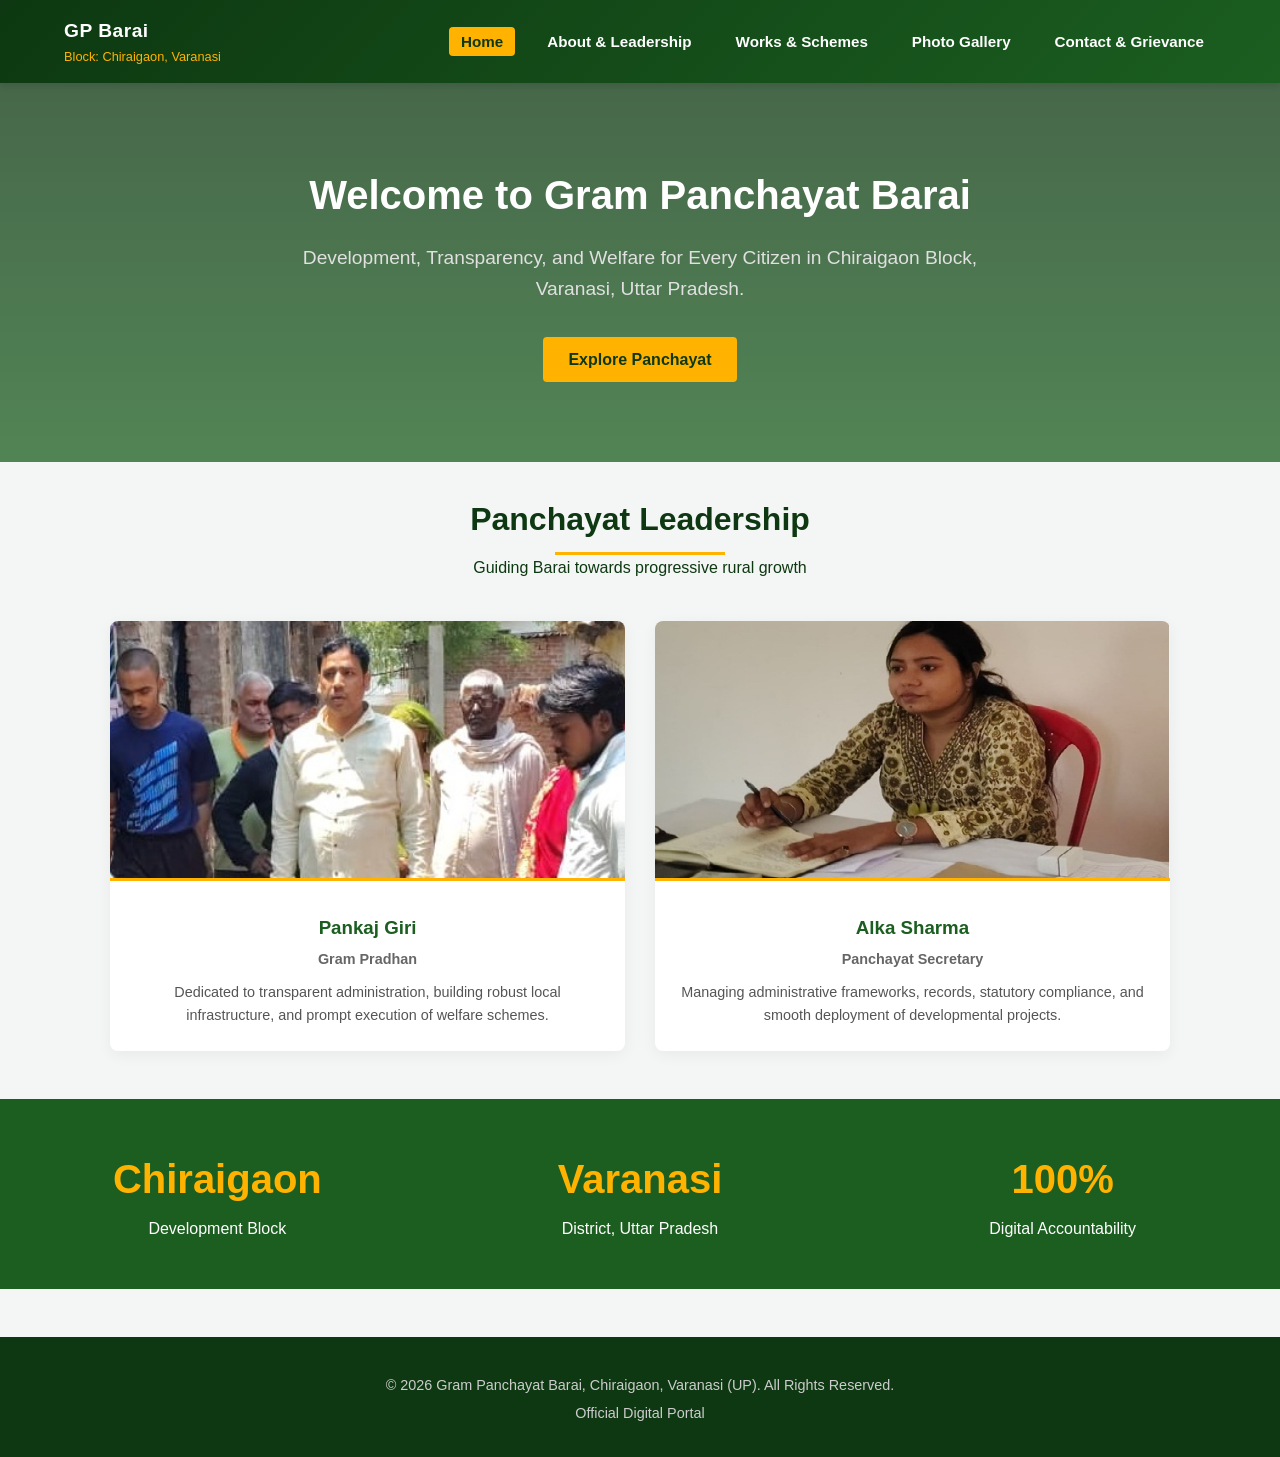
<file: index.html>
<!DOCTYPE html>
<html lang="en">
<head>
    <meta charset="UTF-8">
    <meta name="viewport" content="width=device-width, initial-scale=1.0">
    <title>Gram Panchayat Barai - Chiraigaon, Varanasi</title>
    <link rel="stylesheet" href="style.css">
</head>
<body>

    <!-- Header & Navbar -->
    <header>
        <div class="logo-area">
            <div class="logo-text">
                <h1>GP Barai</h1>
                <p>Block: Chiraigaon, Varanasi</p>
            </div>
        </div>
        <div class="menu-toggle" id="mobile-menu">&#9776;</div>
        <nav>
            <ul>
                <li><a href="index.html">Home</a></li>
                <li><a href="about.html">About & Leadership</a></li>
                <li><a href="services.html">Works & Schemes</a></li>
                <li><a href="gallery.html">Photo Gallery</a></li>
                <li><a href="contact.html">Contact & Grievance</a></li>
            </ul>
        </nav>
    </header>

    <!-- Hero Section -->
    <section class="hero">
        <h2>Welcome to Gram Panchayat Barai</h2>
        <p>Development, Transparency, and Welfare for Every Citizen in Chiraigaon Block, Varanasi, Uttar Pradesh.</p>
        <a href="about.html" class="btn">Explore Panchayat</a>
    </section>

    <!-- Leadership Section Preview -->
    <div class="container">
        <div class="section-title">
            <h2>Panchayat Leadership</h2>
            <p>Guiding Barai towards progressive rural growth</p>
        </div>

        <div class="leadership-grid">
            <div class="card">
                <img src="pankaj.jpeg" alt="Pankaj Giri">
                <div class="card-content">
                    <h3>Pankaj Giri</h3>
                    <div class="designation">Gram Pradhan</div>
                    <p>Dedicated to transparent administration, building robust local infrastructure, and prompt execution of welfare schemes.</p>
                </div>
            </div>

            <div class="card">
                <img src="alkamam.jpg" alt="Alka Sharma">
                <div class="card-content">
                    <h3>Alka Sharma</h3>
                    <div class="designation">Panchayat Secretary</div>
                    <p>Managing administrative frameworks, records, statutory compliance, and smooth deployment of developmental projects.</p>
                </div>
            </div>
        </div>
    </div>

    <!-- Quick Stats -->
    <div class="stats">
        <div class="stat-item">
            <h3>Chiraigaon</h3>
            <p>Development Block</p>
        </div>
        <div class="stat-item">
            <h3>Varanasi</h3>
            <p>District, Uttar Pradesh</p>
        </div>
        <div class="stat-item">
            <h3>100%</h3>
            <p>Digital Accountability</p>
        </div>
    </div>

    <!-- Footer -->
    <footer>
        <p>&copy; 2026 Gram Panchayat Barai, Chiraigaon, Varanasi (UP). All Rights Reserved.</p>
        <p>Official Digital Portal</p>
    </footer>

    <script src="script.js"></script>
</body>
</html>
</file>
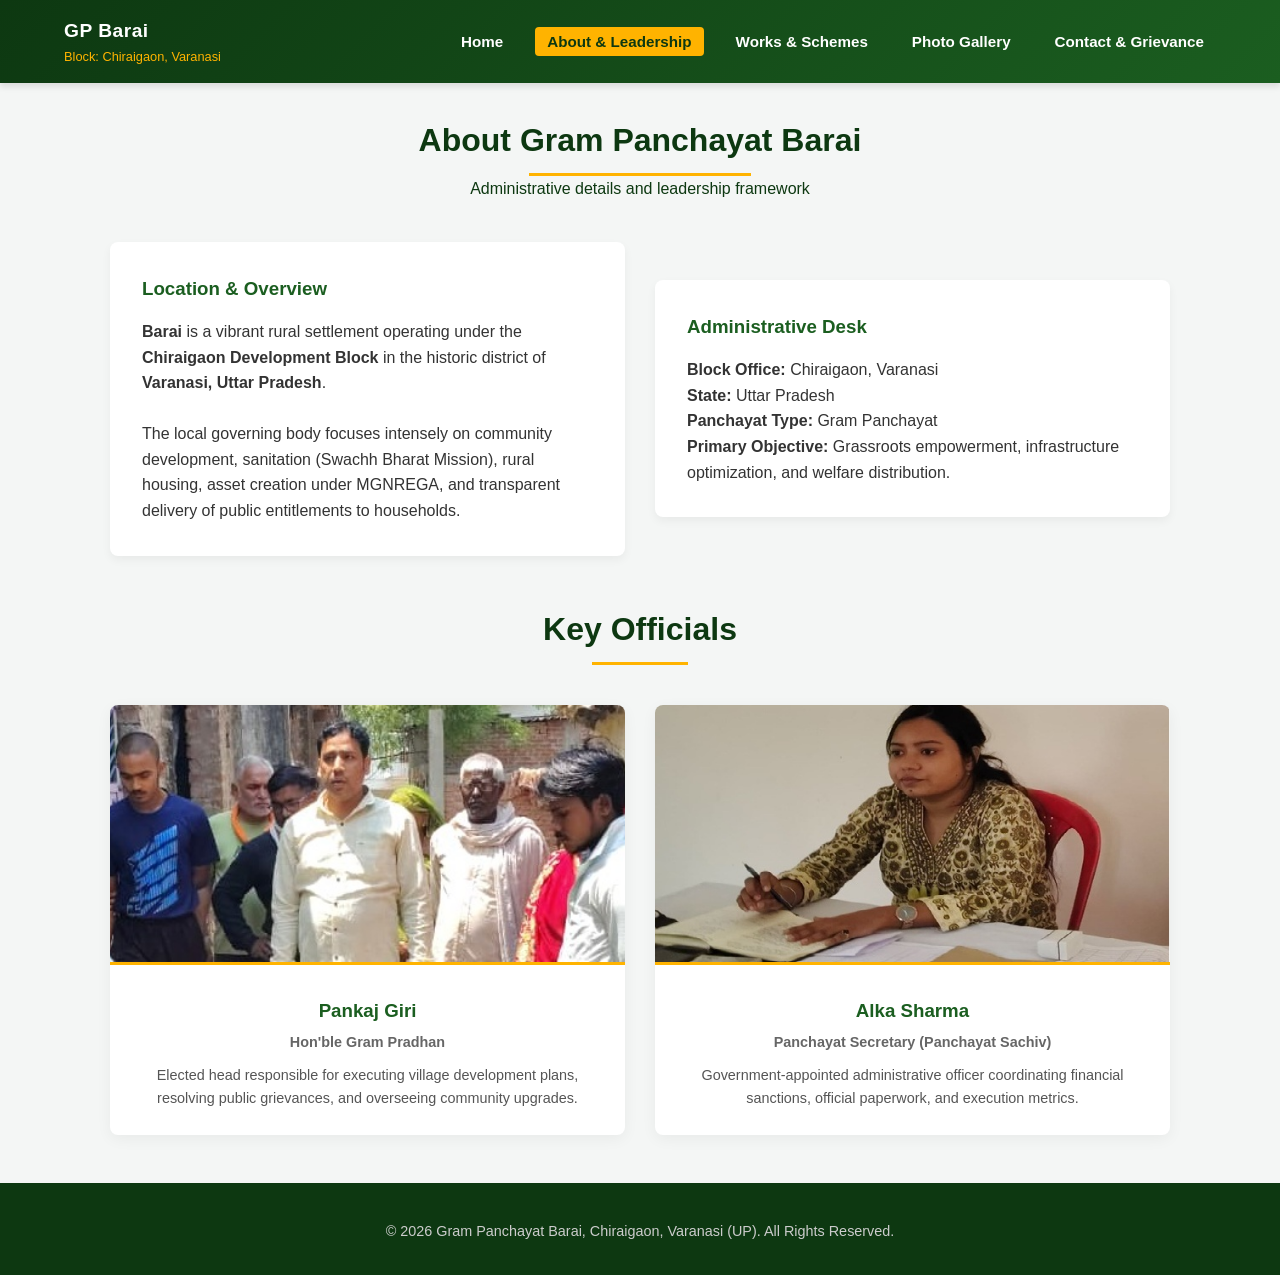
<file: about.html>
<!DOCTYPE html>
<html lang="en">
<head>
    <meta charset="UTF-8">
    <meta name="viewport" content="width=device-width, initial-scale=1.0">
    <title>About Us - Gram Panchayat Barai</title>
    <link rel="stylesheet" href="style.css">
</head>
<body>

    <header>
        <div class="logo-area">
            <div class="logo-text">
                <h1>GP Barai</h1>
                <p>Block: Chiraigaon, Varanasi</p>
            </div>
        </div>
        <div class="menu-toggle" id="mobile-menu">&#9776;</div>
        <nav>
            <ul>
                <li><a href="index.html">Home</a></li>
                <li><a href="about.html">About & Leadership</a></li>
                <li><a href="services.html">Works & Schemes</a></li>
                <li><a href="gallery.html">Photo Gallery</a></li>
                <li><a href="contact.html">Contact & Grievance</a></li>
            </ul>
        </nav>
    </header>

    <div class="container">
        <div class="section-title">
            <h2>About Gram Panchayat Barai</h2>
            <p>Administrative details and leadership framework</p>
        </div>

        <div class="grid-2" style="margin-bottom: 3rem;">
            <div class="info-box">
                <h3>Location & Overview</h3>
                <p><strong>Barai</strong> is a vibrant rural settlement operating under the <strong>Chiraigaon Development Block</strong> in the historic district of <strong>Varanasi, Uttar Pradesh</strong>.</p>
                <br>
                <p>The local governing body focuses intensely on community development, sanitation (Swachh Bharat Mission), rural housing, asset creation under MGNREGA, and transparent delivery of public entitlements to households.</p>
            </div>
            <div class="info-box">
                <h3>Administrative Desk</h3>
                <p><strong>Block Office:</strong> Chiraigaon, Varanasi</p>
                <p><strong>State:</strong> Uttar Pradesh</p>
                <p><strong>Panchayat Type:</strong> Gram Panchayat</p>
                <p><strong>Primary Objective:</strong> Grassroots empowerment, infrastructure optimization, and welfare distribution.</p>
            </div>
        </div>

        <div class="section-title">
            <h2>Key Officials</h2>
        </div>

        <div class="leadership-grid">
            <div class="card">
                <img src="pankaj.jpeg" alt="Pankaj Giri">
                <div class="card-content">
                    <h3>Pankaj Giri</h3>
                    <div class="designation">Hon'ble Gram Pradhan</div>
                    <p>Elected head responsible for executing village development plans, resolving public grievances, and overseeing community upgrades.</p>
                </div>
            </div>

            <div class="card">
                <img src="alkamam.jpg" alt="Alka Sharma">
                <div class="card-content">
                    <h3>Alka Sharma</h3>
                    <div class="designation">Panchayat Secretary (Panchayat Sachiv)</div>
                    <p>Government-appointed administrative officer coordinating financial sanctions, official paperwork, and execution metrics.</p>
                </div>
            </div>
        </div>
    </div>

    <footer>
        <p>&copy; 2026 Gram Panchayat Barai, Chiraigaon, Varanasi (UP). All Rights Reserved.</p>
    </footer>

    <script src="script.js"></script>
</body>
</html>
</file>
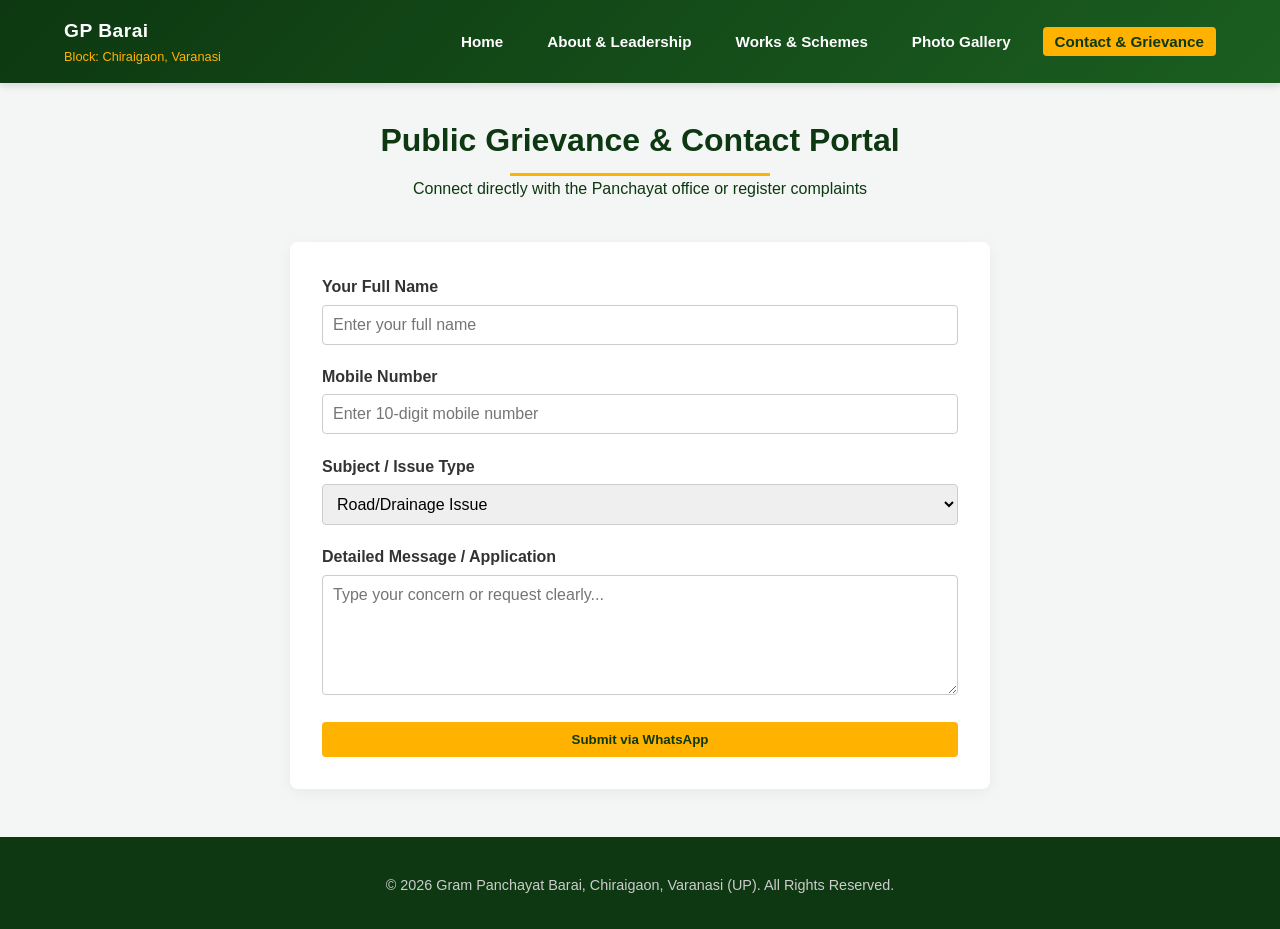
<file: contact.html>
<!DOCTYPE html>
<html lang="en">
<head>
    <meta charset="UTF-8">
    <meta name="viewport" content="width=device-width, initial-scale=1.0">
    <title>Contact & Grievance - Gram Panchayat Barai</title>
    <link rel="stylesheet" href="style.css">
</head>
<body>

    <header>
        <div class="logo-area">
            <div class="logo-text">
                <h1>GP Barai</h1>
                <p>Block: Chiraigaon, Varanasi</p>
            </div>
        </div>
        <div class="menu-toggle" id="mobile-menu">&#9776;</div>
        <nav>
            <ul>
                <li><a href="index.html">Home</a></li>
                <li><a href="about.html">About & Leadership</a></li>
                <li><a href="services.html">Works & Schemes</a></li>
                <li><a href="gallery.html">Photo Gallery</a></li>
                <li><a href="contact.html">Contact & Grievance</a></li>
            </ul>
        </nav>
    </header>

    <div class="container">
        <div class="section-title">
            <h2>Public Grievance & Contact Portal</h2>
            <p>Connect directly with the Panchayat office or register complaints</p>
        </div>

        <form id="grievanceForm">
            <div class="form-group">
                <label for="name">Your Full Name</label>
                <input type="text" id="name" required placeholder="Enter your full name">
            </div>

            <div class="form-group">
                <label for="phone">Mobile Number</label>
                <input type="tel" id="phone" required placeholder="Enter 10-digit mobile number">
            </div>

            <div class="form-group">
                <label for="category">Subject / Issue Type</label>
                <select id="category">
                    <option value="Road/Drainage Issue">Road/Drainage Issue</option>
                    <option value="Water Supply / Handpump Repair">Water Supply / Handpump Repair</option>
                    <option value="PMAY Housing Query">PMAY Housing Query</option>
                    <option value="General Grievance / Suggestion">General Grievance / Suggestion</option>
                </select>
            </div>

            <div class="form-group">
                <label for="message">Detailed Message / Application</label>
                <textarea id="message" required placeholder="Type your concern or request clearly..."></textarea>
            </div>
        
            <button type="submit" class="btn" style="width: 100%; border: none; cursor: pointer;">Submit via WhatsApp</button>
        </form>
    </div>

    <footer>
        <p>&copy; 2026 Gram Panchayat Barai, Chiraigaon, Varanasi (UP). All Rights Reserved.</p>
    </footer>

    <script src="script.js"></script>
    <script>
        // Wait for the page to fully load
            document.addEventListener('DOMContentLoaded', function() {
                
                // Find the form and listen for the submit action
                const form = document.getElementById('grievanceForm');
                
                if (form) {
                    form.addEventListener('submit', function(event) {
                        // 1. THIS strictly stops the page reload
                        event.preventDefault(); 
            
                        // 2. Get all the values from the form
                        const name = document.getElementById('name').value;
                        const phone = document.getElementById('phone').value;
                        const category = document.getElementById('category').value;
                        const message = document.getElementById('message').value;
            
                        // 3. Format the message for WhatsApp
                        const whatsappText = `*New Grievance / Contact Request*%0A%0A*Name:* ${name}%0A*Mobile:* ${phone}%0A*Subject:* ${category}%0A*Message:* ${message}`;
            
                        // 4. Your WhatsApp Number
                        const whatsappNumber = "918115749248";
            
                        // 5. Create the final WhatsApp URL
                        const whatsappURL = `https://wa.me/${whatsappNumber}?text=${whatsappText}`;
            
                        // 6. Open WhatsApp in a new tab/window
                        window.open(whatsappURL, '_blank');
                    });
                }
            });
    </script>
</body>
</html>
</file>
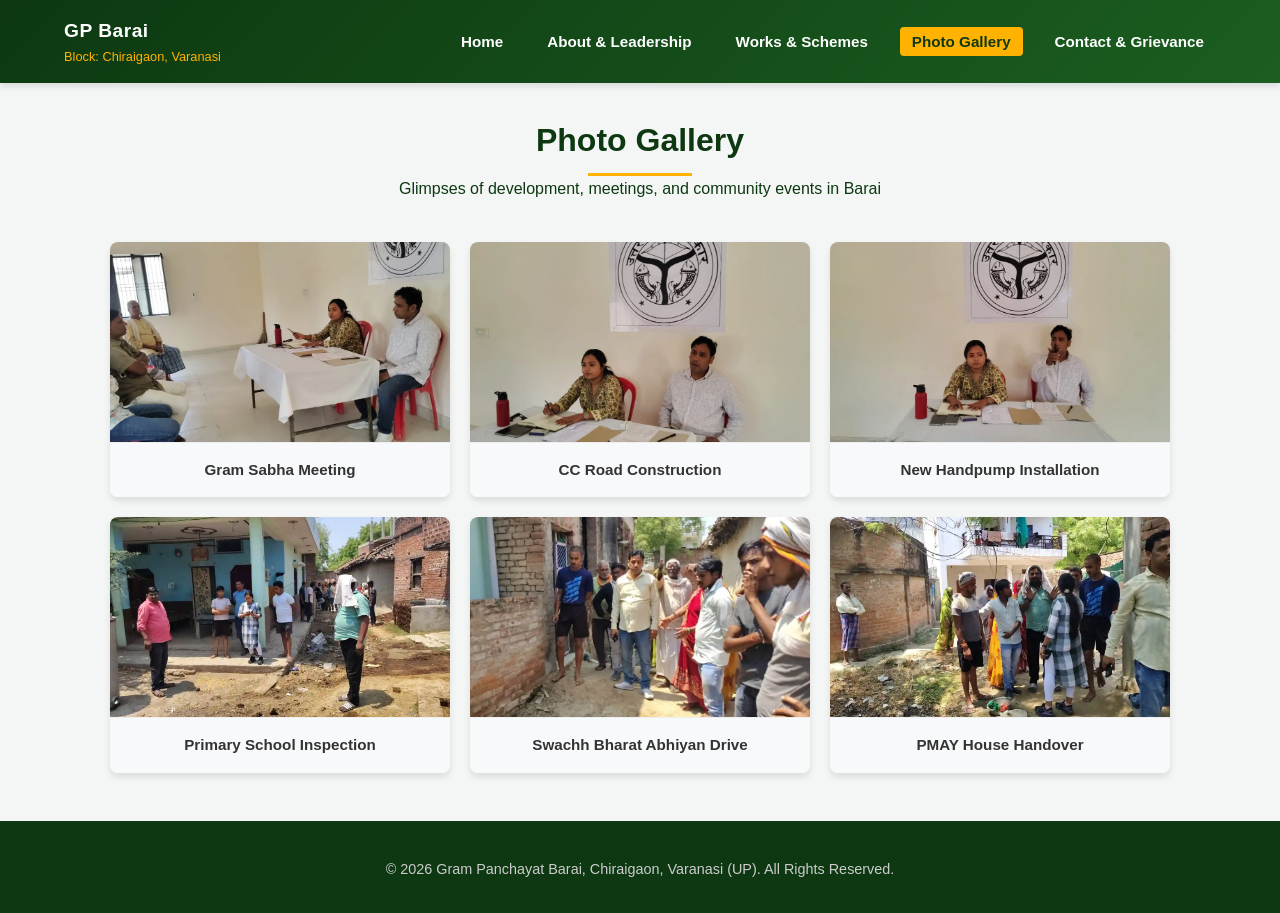
<file: gallery.html>
<!DOCTYPE html>
<html lang="en">
<head>
    <meta charset="UTF-8">
    <meta name="viewport" content="width=device-width, initial-scale=1.0">
    <title>Photo Gallery - Gram Panchayat Barai</title>
    <link rel="stylesheet" href="style.css">
</head>
<body>

    <!-- Header & Navbar -->
    <header>
        <div class="logo-area">
            <div class="logo-text">
                <h1>GP Barai</h1>
                <p>Block: Chiraigaon, Varanasi</p>
            </div>
        </div>
        <div class="menu-toggle" id="mobile-menu">&#9776;</div>
        <nav>
            <ul>
                <li><a href="index.html">Home</a></li>
                <li><a href="about.html">About & Leadership</a></li>
                <li><a href="services.html">Works & Schemes</a></li>
                <li><a href="gallery.html">Photo Gallery</a></li>
                <li><a href="contact.html">Contact & Grievance</a></li>
            </ul>
        </nav>
    </header>

    <!-- Main Content -->
    <div class="container">
        <div class="section-title">
            <h2>Photo Gallery</h2>
            <p>Glimpses of development, meetings, and community events in Barai</p>
        </div>

        <!-- Gallery Grid -->
        <div class="gallery-grid">
            <!-- Image 1 -->
            <div class="gallery-item">
                <img src="images/gallery/1.webp" alt="Gram Sabha Meeting">
                <div class="gallery-caption">Gram Sabha Meeting</div>
            </div>
            
            <!-- Image 2 -->
            <div class="gallery-item">
                <img src="images/gallery/2.webp" alt="CC Road Construction">
                <div class="gallery-caption">CC Road Construction</div>
            </div>

            <!-- Image 3 -->
            <div class="gallery-item">
                <img src="images/gallery/3.webp" alt="Handpump Installation">
                <div class="gallery-caption">New Handpump Installation</div>
            </div>

            <!-- Image 4 -->
            <div class="gallery-item">
                <img src="images/gallery/4.webp" alt="Primary School Inspection">
                <div class="gallery-caption">Primary School Inspection</div>
            </div>

            <!-- Image 5 -->
            <div class="gallery-item">
                <img src="images/gallery/5.webp" alt="Swachh Bharat Cleanliness Drive">
                <div class="gallery-caption">Swachh Bharat Abhiyan Drive</div>
            </div>

            <!-- Image 6 -->
            <div class="gallery-item">
                <img src="images/gallery/6.webp" alt="PMAY Housing Handover">
                <div class="gallery-caption">PMAY House Handover</div>
            </div>
        </div>
    </div>

    <!-- Footer -->
    <footer>
        <p>&copy; 2026 Gram Panchayat Barai, Chiraigaon, Varanasi (UP). All Rights Reserved.</p>
    </footer>

    <script src="script.js"></script>
</body>
</html>
</file>
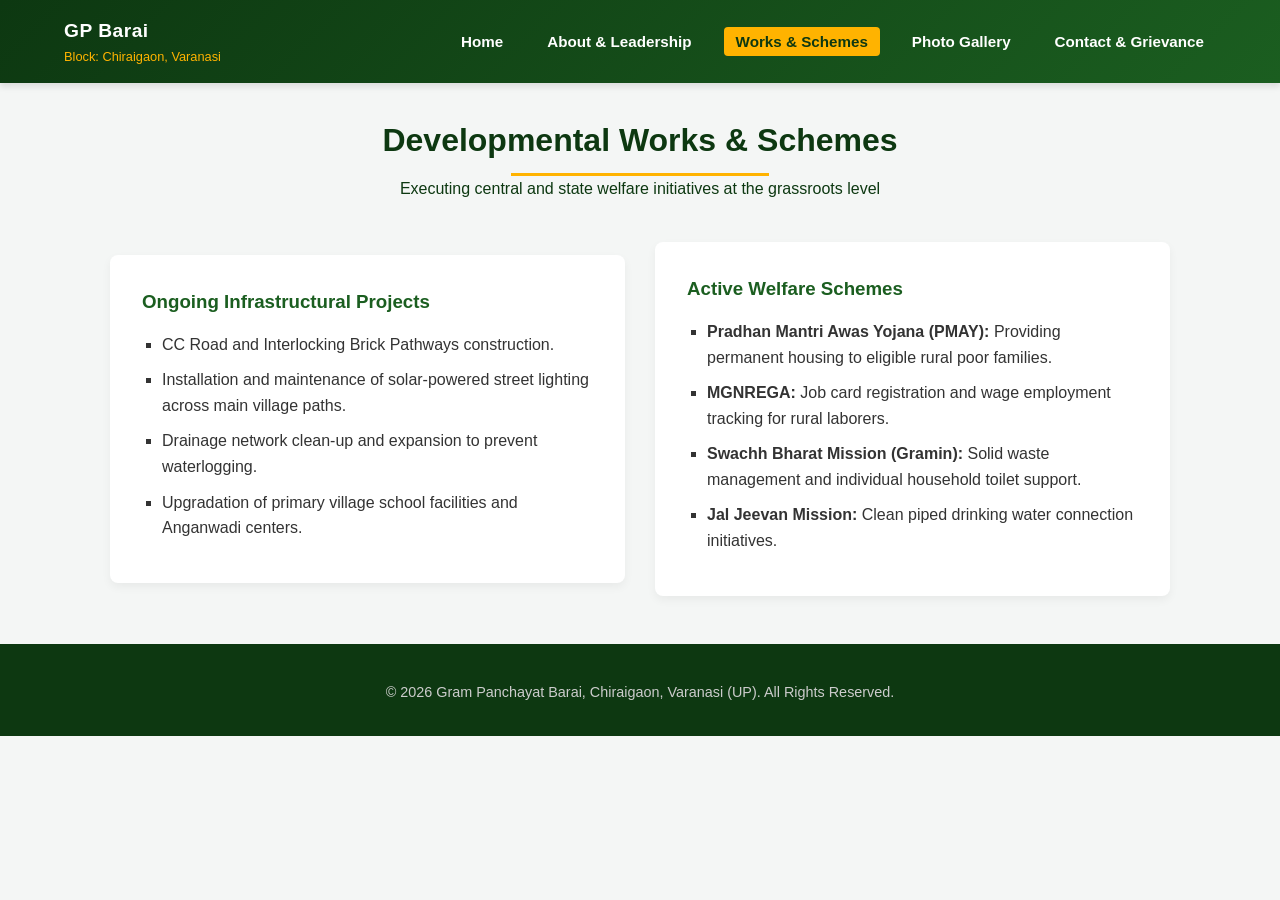
<file: services.html>
<!DOCTYPE html>
<html lang="en">
<head>
    <meta charset="UTF-8">
    <meta name="viewport" content="width=device-width, initial-scale=1.0">
    <title>Works & Schemes - Gram Panchayat Barai</title>
    <link rel="stylesheet" href="style.css">
</head>
<body>

    <header>
        <div class="logo-area">
            <div class="logo-text">
                <h1>GP Barai</h1>
                <p>Block: Chiraigaon, Varanasi</p>
            </div>
        </div>
        <div class="menu-toggle" id="mobile-menu">&#9776;</div>
        <nav>
            <ul>
                <li><a href="index.html">Home</a></li>
                <li><a href="about.html">About & Leadership</a></li>
                <li><a href="services.html">Works & Schemes</a></li>
                <li><a href="gallery.html">Photo Gallery</a></li>
                <li><a href="contact.html">Contact & Grievance</a></li>
            </ul>
        </nav>
    </header>

    <div class="container">
        <div class="section-title">
            <h2>Developmental Works & Schemes</h2>
            <p>Executing central and state welfare initiatives at the grassroots level</p>
        </div>

        <div class="grid-2">
            <div class="info-box">
                <h3>Ongoing Infrastructural Projects</h3>
                <ul>
                    <li>CC Road and Interlocking Brick Pathways construction.</li>
                    <li>Installation and maintenance of solar-powered street lighting across main village paths.</li>
                    <li>Drainage network clean-up and expansion to prevent waterlogging.</li>
                    <li>Upgradation of primary village school facilities and Anganwadi centers.</li>
                </ul>
            </div>

            <div class="info-box">
                <h3>Active Welfare Schemes</h3>
                <ul>
                    <li><strong>Pradhan Mantri Awas Yojana (PMAY):</strong> Providing permanent housing to eligible rural poor families.</li>
                    <li><strong>MGNREGA:</strong> Job card registration and wage employment tracking for rural laborers.</li>
                    <li><strong>Swachh Bharat Mission (Gramin):</strong> Solid waste management and individual household toilet support.</li>
                    <li><strong>Jal Jeevan Mission:</strong> Clean piped drinking water connection initiatives.</li>
                </ul>
            </div>
        </div>
    </div>

    <footer>
        <p>&copy; 2026 Gram Panchayat Barai, Chiraigaon, Varanasi (UP). All Rights Reserved.</p>
    </footer>

    <script src="script.js"></script>
</body>
</html>
</file>
<file: style.css>
:root {
    --primary: #1b5e20;
    --primary-dark: #0d3811;
    --accent: #ffb300;
    --text-dark: #333333;
    --bg-light: #f4f6f5;
    --white: #ffffff;
    --transition: all 0.3s ease;
}

* {
    margin: 0;
    padding: 0;
    box-sizing: border-box;
    font-family: 'Segoe UI', Tahoma, Geneva, Verdana, sans-serif;
}

body {
    background-color: var(--bg-light);
    color: var(--text-dark);
    line-height: 1.6;
}

/* Header & Navigation */
header {
    background: linear-gradient(135deg, var(--primary-dark), var(--primary));
    color: var(--white);
    padding: 1rem 5%;
    display: flex;
    justify-content: space-between;
    align-items: center;
    position: sticky;
    top: 0;
    z-index: 1000;
    box-shadow: 0 4px 6px rgba(0,0,0,0.1);
}

.logo-area {
    display: flex;
    align-items: center;
    gap: 15px;
}

.logo-area img {
    width: 55px;
    height: 55px;
    background: var(--white);
    border-radius: 50%;
    padding: 2px;
}

.logo-text h1 {
    font-size: 1.2rem;
    letter-spacing: 0.5px;
}

.logo-text p {
    font-size: 0.8rem;
    color: var(--accent);
}

nav ul {
    display: flex;
    list-style: none;
    gap: 20px;
}

nav a {
    color: var(--white);
    text-decoration: none;
    font-weight: 600;
    font-size: 0.95rem;
    padding: 6px 12px;
    border-radius: 4px;
    transition: var(--transition);
}

nav a:hover, nav a.active {
    background-color: var(--accent);
    color: var(--primary-dark);
}

.menu-toggle {
    display: none;
    cursor: pointer;
    font-size: 1.5rem;
}

/* Hero Section */
.hero {
    background: linear-gradient(rgba(13, 56, 17, 0.75), rgba(27, 94, 32, 0.75)), url('https://images.unsplash.com/photo-1500382017468-9049fed747ef?auto=format&fit=crop&w=1200&q=80') center/cover no-repeat;
    color: var(--white);
    text-align: center;
    padding: 5rem 1rem;
}

.hero h2 {
    font-size: 2.5rem;
    margin-bottom: 1rem;
}

.hero p {
    font-size: 1.2rem;
    max-width: 700px;
    margin: 0 auto 2rem auto;
    color: #e0e0e0;
}

.btn {
    display: inline-block;
    background-color: var(--accent);
    color: var(--primary-dark);
    padding: 10px 25px;
    font-weight: bold;
    border-radius: 4px;
    text-decoration: none;
    transition: var(--transition);
}

.btn:hover {
    background-color: #ffa000;
    transform: translateY(-2px);
}

/* Common Container & Sections */
.container {
    max-width: 1100px;
    margin: 2rem auto;
    padding: 0 20px;
}

.section-title {
    text-align: center;
    margin-bottom: 2.5rem;
    color: var(--primary-dark);
}

.section-title h2 {
    font-size: 2rem;
    position: relative;
    display: inline-block;
    padding-bottom: 10px;
}

.section-title h2::after {
    content: '';
    position: absolute;
    width: 50%;
    height: 3px;
    background-color: var(--accent);
    bottom: 0;
    left: 25%;
}

/* Leadership Cards */
.leadership-grid {
    display: grid;
    grid-template-columns: repeat(auto-fit, minmax(280px, 1fr));
    gap: 30px;
    margin-bottom: 3rem;
}

.card {
    background: var(--white);
    border-radius: 8px;
    overflow: hidden;
    box-shadow: 0 4px 15px rgba(0,0,0,0.05);
    text-align: center;
    transition: var(--transition);
}

.card:hover {
    transform: translateY(-5px);
    box-shadow: 0 8px 25px rgba(0,0,0,0.1);
}

.card img {
    width: 100%;
    height: 260px;
    object-fit: cover;
    border-bottom: 3px solid var(--accent);
}

.card-content {
    padding: 1.5rem;
}

.card-content h3 {
    color: var(--primary);
    margin-bottom: 5px;
}

.card-content .designation {
    font-weight: bold;
    color: #666;
    font-size: 0.9rem;
    margin-bottom: 10px;
}

.card-content p {
    font-size: 0.9rem;
    color: #555;
}

/* Stats Section */
.stats {
    background-color: var(--primary);
    color: var(--white);
    padding: 3rem 1rem;
    display: grid;
    grid-template-columns: repeat(auto-fit, minmax(200px, 1fr));
    text-align: center;
    gap: 20px;
    margin: 3rem 0;
}

.stat-item h3 {
    font-size: 2.5rem;
    color: var(--accent);
    margin-bottom: 5px;
}

/* Grid Layouts for Pages */
.grid-2 {
    display: grid;
    grid-template-columns: 1fr 1fr;
    gap: 30px;
    align-items: center;
}

.info-box {
    background: var(--white);
    padding: 2rem;
    border-radius: 8px;
    box-shadow: 0 4px 10px rgba(0,0,0,0.05);
}

.info-box h3 {
    color: var(--primary);
    margin-bottom: 15px;
}

.info-box ul {
    list-style-type: square;
    padding-left: 20px;
}

.info-box li {
    margin-bottom: 10px;
}

/* Forms */
form {
    background: var(--white);
    padding: 2rem;
    border-radius: 8px;
    box-shadow: 0 4px 15px rgba(0,0,0,0.05);
    max-width: 700px;
    margin: 0 auto;
}

.form-group {
    margin-bottom: 1.2rem;
}

.form-group label {
    display: block;
    margin-bottom: 5px;
    font-weight: 600;
}

.form-group input, .form-group textarea, .form-group select {
    width: 100%;
    padding: 10px;
    border: 1px solid #ccc;
    border-radius: 4px;
    font-size: 1rem;
}

.form-group textarea {
    resize: vertical;
    height: 120px;
}

/* Footer */
footer {
    background-color: var(--primary-dark);
    color: var(--white);
    text-align: center;
    padding: 2rem 1rem;
    margin-top: 3rem;
}

footer p {
    font-size: 0.9rem;
    color: #ccc;
    margin-top: 5px;
}

/* Responsive Design */
@media(max-width: 768px) {
    nav ul {
        display: none;
        flex-direction: column;
        position: absolute;
        top: 100%;
        left: 0;
        width: 100%;
        background-color: var(--primary-dark);
        padding: 1rem 0;
        text-align: center;
    }
    nav ul.show {
        display: flex;
    }
    .menu-toggle {
        display: block;
    }
    .grid-2 {
        grid-template-columns: 1fr;
    }
}


/* --- Photo Gallery Styles --- */
.gallery-grid {
    display: grid;
    grid-template-columns: repeat(auto-fit, minmax(280px, 1fr));
    gap: 20px;
    margin-bottom: 3rem;
}

.gallery-item {
    background: #fff;
    border-radius: 8px;
    overflow: hidden;
    box-shadow: 0 4px 6px rgba(0,0,0,0.1);
    transition: transform 0.3s ease;
}

.gallery-item:hover {
    transform: translateY(-5px);
}

.gallery-item img {
    width: 100%;
    height: 200px;
    object-fit: cover;
    display: block;
}

.gallery-caption {
    padding: 15px;
    text-align: center;
    font-weight: 600;
    color: #333;
    font-size: 0.95rem;
    background-color: #f8f9fa;
    border-top: 1px solid #eee;
}
</file>
